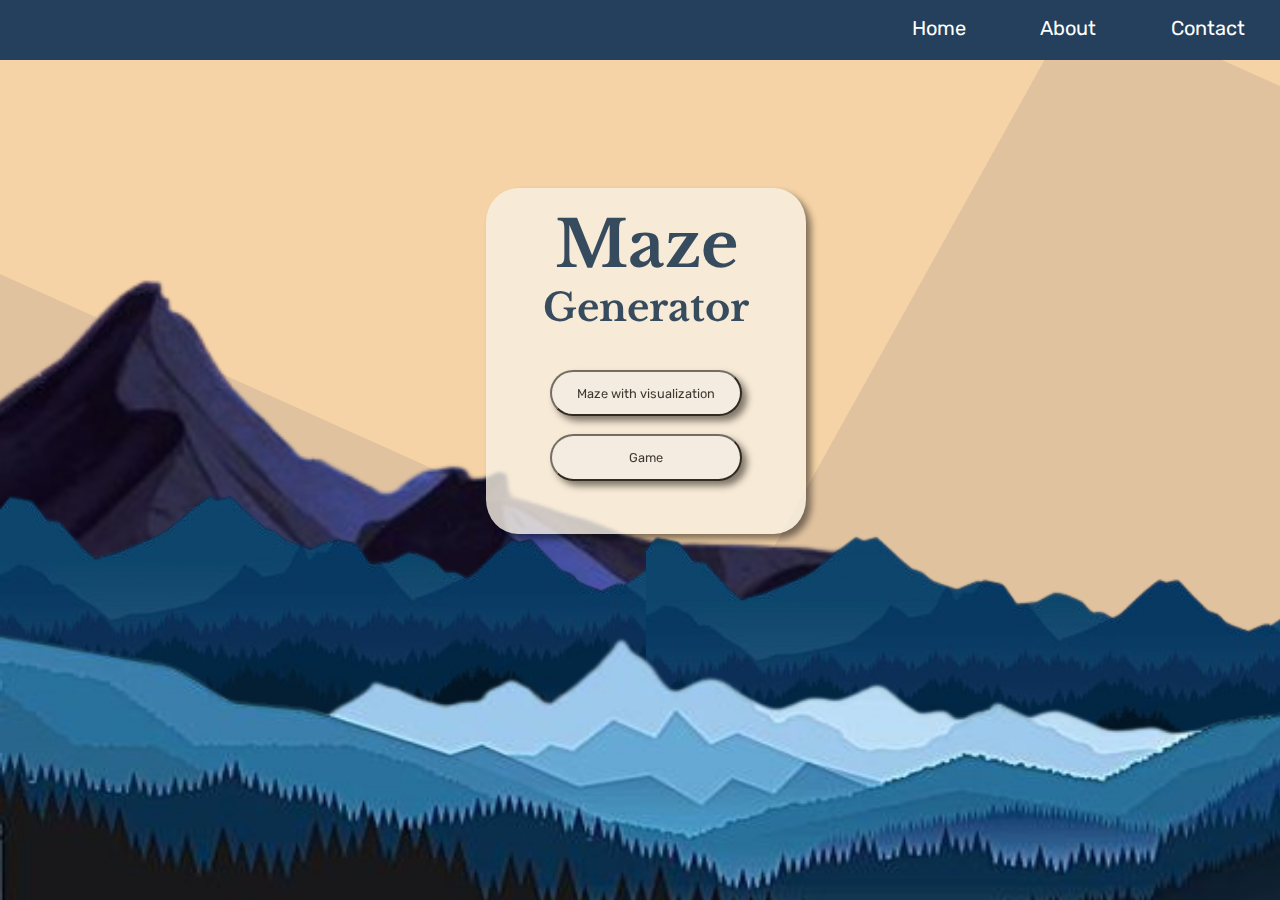
<file: index.html>
<!DOCTYPE html>
<html lang="en">
<head>
    <meta charset="UTF-8">
    <meta name="viewport" content="width=device-width, initial-scale=1.0">
    <title>Document</title>
    <link rel="stylesheet" href="./style.css" />
    <link rel="preconnect" href="https://fonts.googleapis.com">
    <link rel="preconnect" href="https://fonts.gstatic.com" crossorigin>
    <link href="https://fonts.googleapis.com/css2?family=Libre+Baskerville&family=Lora:ital,wght@0,400..700;1,400..700&family=Playfair+Display:ital,wght@0,400..900;1,400..900&family=Roboto+Condensed:ital,wght@0,100..900;1,100..900&family=Rubik:ital,wght@0,300..900;1,300..900&display=swap" rel="stylesheet">
</head>
<body>
    <header>
        <nav>
            <ul>
                <li><a href="#home">Home</a></li>
                <li><a href="#about">About</a></li>
                <li><a href="#contact">Contact</a></li>
            </ul>
        </nav>
    </header>
    
    <div class="images">
        <img src="dark_mountains-removebg-preview.png" alt="image of mountains" class="img"/>
        <img src="dark_mountains-removebg-preview.png" alt="image of mountains" class="img3"/>
        <img src="large_mountain_range-removebg-preview 2.png" alt="image of mountains" class="img2"/>
        <img src="black_moutains-removebg-preview.png" alt="image of mountains" class="img5"/>
    </div>
    
    <div class="bg_box_1"></div>
    <div class="white1"> 
        <h2 class="text1">Maze</h2>
        <h3 class="text2">Generator</h3>
        
        <button class="oval1" onclick="window.location.href = 'index3.html'">
            <p class="vis">Maze with visualization</p>
        </button>
        <button class="oval3" onclick="window.location.href = 'index4.html'">
            <p class="game">Game</p>
        </button> 
    </div> 
    
    <div class="triangle-element2"></div>
    <div class="triangle-element"></div>
    <div class="newtriangle"></div>
    
    <!-- <footer>
        <p>&copy; 2024 Maze Generator. All rights reserved.</p>
    
    </footer> -->
</body>
</html>
</file>
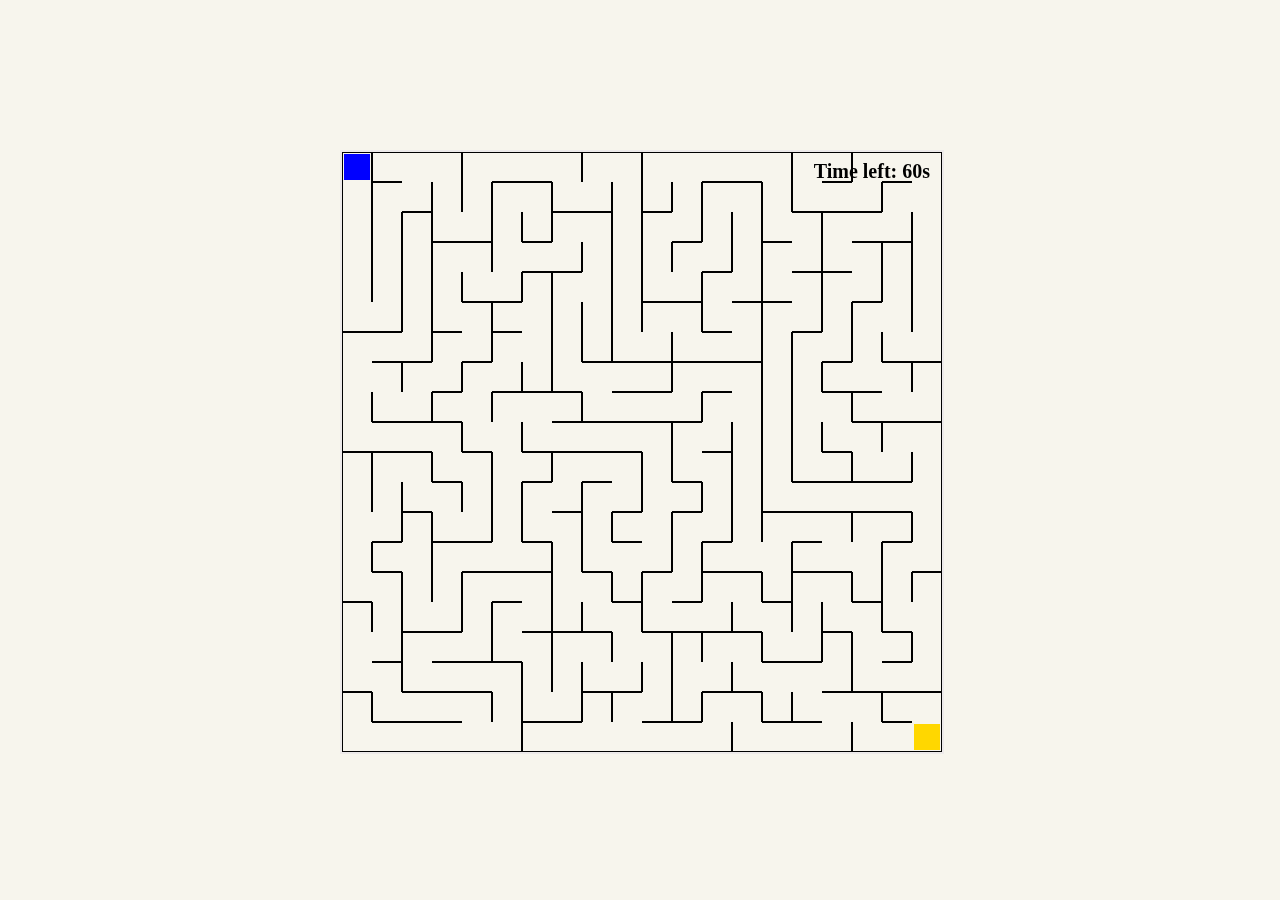
<file: index4.html>
<!DOCTYPE html>
<html lang="en">
<head>
    <meta charset="UTF-8">
    <meta name="viewport" content="width=device-width, initial-scale=1.0">
    <title>Maze Game</title>
    <link rel="stylesheet" href="styles.css">
</head>
<body>
    <div id="game-container">
        <canvas id="mazeCanvas" width="600" height="600"></canvas>
        <div id="timer">Time left: 60s</div>
    </div>
    <script src="script.js"></script>
</body>
</html>
</file>
<file: style.css>
body {
    background-color: #f5d3a6;
    width: 100%;
    height: 100%;
    margin: 0;
    padding: 0;
}

header {
    background-color: #24405c;
    color: white;
    text-align: right;
    position: fixed;
    width: 100%;
    height: 60px;
    top: 0;
    z-index: 10;
}

header nav ul {
    list-style: none;
    padding: 0;
}

header nav ul li {
    display: inline;
    margin: 0 1rem;
}

header nav ul li a {
    color: white;
    text-decoration: none;
    font-family: "Rubik", sans-serif;
    font-size: 20px;
    padding: 1.2rem;
}

header nav ul li a:hover{
    background-color: #0a2e43;
}
/* 
footer {
    background-color: #24405c;
    color: white;
    padding: 0.3rem;
    text-align: center;
    position: fixed;
    width: 100%;
    bottom: 0;
    z-index: 10;
}

footer nav ul {
    list-style: none;
    padding: 0;
}

footer nav ul li {
    display: inline;
    margin: 0 1rem;
}

footer nav ul li a {
    color: white;
    text-decoration: none;
    font-family: "Rubik", sans-serif;
} */


.images {
    position: fixed;
    width: 101%;
    height: 101%;
    z-index: 2;
    margin: 0;
    padding: 0;
}

.images > .img5 {
    width: 90%;
    height: 150%;
    position: relative;
    bottom: 210%;
    right: 25%;
    z-index: 1;
    margin: 0;
    padding: 0;
}

.images > .img {
    width: 50%;
    height: 30%;
    position: relative;
    top: 48%;
    left: 00px;
    right: 15%;
    z-index: 2;
    margin: 0;
    padding: 0;
}

.images > .img3 {
    width: 50%;
    height: 30%;
    position: relative;
    top: 22%;
    bottom: 0;
    left: 50%;
    z-index: 2;
    margin: 0;
    padding: 0;
}

.images > .img2 {
    width: 100%;
    height: 70%;
    position: relative;
    top: -30%;
    bottom: 80%;
    left: 0px;
    z-index: 3;
    margin: 0;
    padding: 0;
}

.triangle-element {
    width: 150rem;
    height: 180rem;
    background: #e0c29f;
    clip-path: polygon(20% 70%, 0% 100%, 100% 100%);
    position: fixed;
    bottom: 40px;
    left: 600px;
    z-index: 0;
}

.triangle-element2 {
    width: 200rem;
    height: 270rem;
    background: #e0c29f;
    clip-path: polygon(10% 70%, 0% 100%, 100% 100%);
    position: fixed;
    bottom: 50px;
    right: 0;
    z-index: 0;
}

.white1 {
    position: relative;
    left: 38vw;
    align-items: center;
    background-color:  #F8F0E3;
    height: 27vw;
    width: 25vw;
    opacity: 0.8;
    border-radius: 10%;
    position: relative;
    top: 15vh;
    z-index: 4;
    /* margin-border: #091a2b; */
    border-width: 20px;
    box-shadow: 5px 5px 7px rgba(0, 0, 0, 0.6); 
}
.white1:hover{
    opacity: 1;
}


.white1 > h2 {
    font-family: "Libre Baskerville", serif;
    font-style: normal;
    font-size: 5vw;
    color: #072a4c;
    position: relative;
    z-index: 4;
    left: 50%;
    text-align: center;
    transform: translateX(-50%);
    margin-bottom: 0;
    top: 5%;
}

.white1 > h3 {
    text-align: center;
    font-family: "Libre Baskerville", serif;
    font-style: normal;
    font-size: 3vw;
    color: #072a4c;
    position: relative;
    z-index: 4;
    left: 50%;
    transform: translateX(-50%);
    margin-top: 0;
    top: 5%;
}

.white1 > .oval1,
.white1 > .oval3 {
    background-color: aliceblue;
    opacity: 1;
    z-index: 4;
    width: 60%;
    border-radius: 80px;
    position: relative;
    margin: 2vh auto;
    display: flex;
    align-items: center;
    justify-content: center;
    bottom: 2vh;
    background-color: rgb(246, 243, 240);
    top: 5%;
    box-shadow: 5px 5px 7px rgba(0, 0, 0, 0.6); 
}

.white1 > .oval1:hover,
.white1 > .oval3:hover {
    background-color: #c5c1b6;
    opacity: 1;
}

.oval1 > p,
.oval2 > p,
.oval3 > p {
    font-family: "Rubik", sans-serif;
    font-style: normal;
    font-size: 1vw;
    color: #0d1114;
    position: relative;
    text-align: center;
}

@media (max-width: 600px) {
    .white1 {
        width: 60%;
        left: 15vw;
        top: 20vh;
        height: auto;
        padding: 1vh;
        border-radius: 5%;
    }

    .white1 > h2 {
        font-size: 8vw;
        border-radius: 5%;
    }

    .white1 > h3 {
        font-size: 5vw;
        
    }

    .white1 > .oval1,
    .white1 > .oval3 {
        width: 80%;
        border-radius: 40px;
    }

    .oval1 > p,
    .oval3 > p {
        font-size: 4vw;
    }

   

  
}
</file>
<file: styles.css>
/* styles.css */

body {
    display: flex;
    justify-content: center;
    align-items: center;
    height: 100vh;
    margin: 0;
    background-color:#f7f5ed;
}

#game-container {
    position: relative;
    width: 600px;
    height: 600px;
}

#mazeCanvas {
    border: 2px solid #edeaea;
}

#timer {
    position: absolute;
    top: 10px;
    right: 10px;
    font-size: 20px;
    font-weight: bold;
}
</file>
